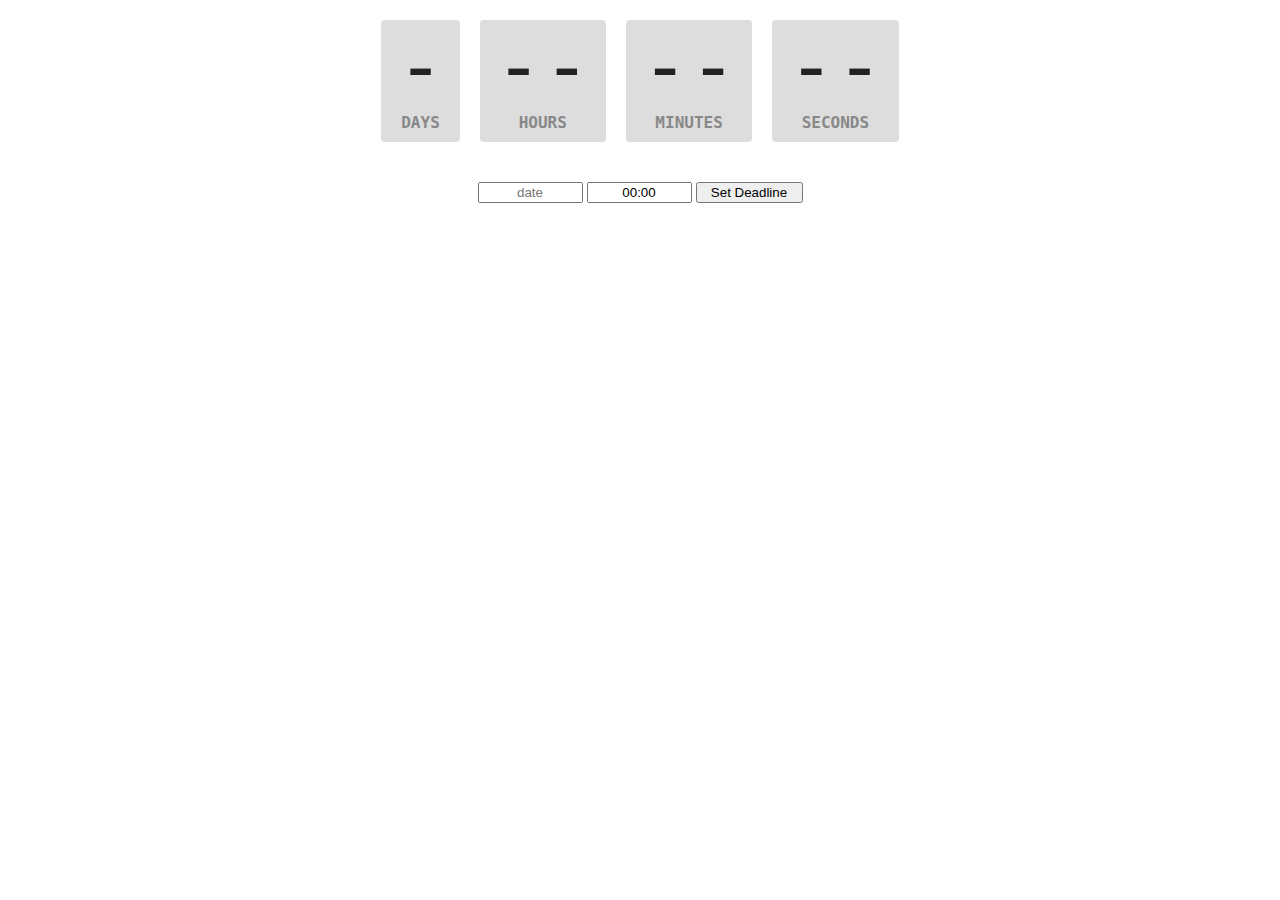
<file: index.html>
<!DOCTYPE html>
<html lang="en">
  <head>
    <meta charset="UTF-8" />
    <meta http-equiv="X-UA-Compatible" content="IE=edge" />
    <meta name="viewport" content="width=device-width, initial-scale=1.0" />
    <title>Temp</title>
    <link rel="stylesheet" href="./css/style.css" />
    <link
      rel="stylesheet"
      href="./js/jquery-ui-1.13.0.custom/jquery-ui.min.css"
    />
    <link rel="stylesheet" href="./css/jquery.timepicker.min.css" />
    <script src="./js/jquery-3.6.0.min.js"></script>
    <script src="./js/jquery-ui-1.13.0.custom/jquery-ui.min.js"></script>
    <script src="./js/jquery.timepicker.min.js"></script>
    <script defer type="module" src="./main.js"></script>
  </head>
  <body>
    <div class="container">
      <div class="timer" id="timer-1">
        <div class="field">
          <span class="value" data-value="days">-</span>
          <span class="label">Days</span>
        </div>

        <div class="field">
          <span class="value" data-value="hours">--</span>
          <span class="label">Hours</span>
        </div>

        <div class="field">
          <span class="value" data-value="mins">--</span>
          <span class="label">Minutes</span>
        </div>

        <div class="field">
          <span class="value" data-value="secs">--</span>
          <span class="label">Seconds</span>
        </div>
      </div>

      <div class="form-container">
        <form id="datetimepicker">
          <input
            type="text"
            id="datepicker"
            name="deadline"
            size="10"
            autocomplete="off"
            readonly
            placeholder="date"
          />
          <input
            type="text"
            id="timepicker"
            name="deadline"
            size="10"
            autocomplete="off"
            readonly
          />
          <input type="submit" id="setDeadlineBtn" value="Set Deadline" />
        </form>
      </div>
    </div>
  </body>
</html>
</file>
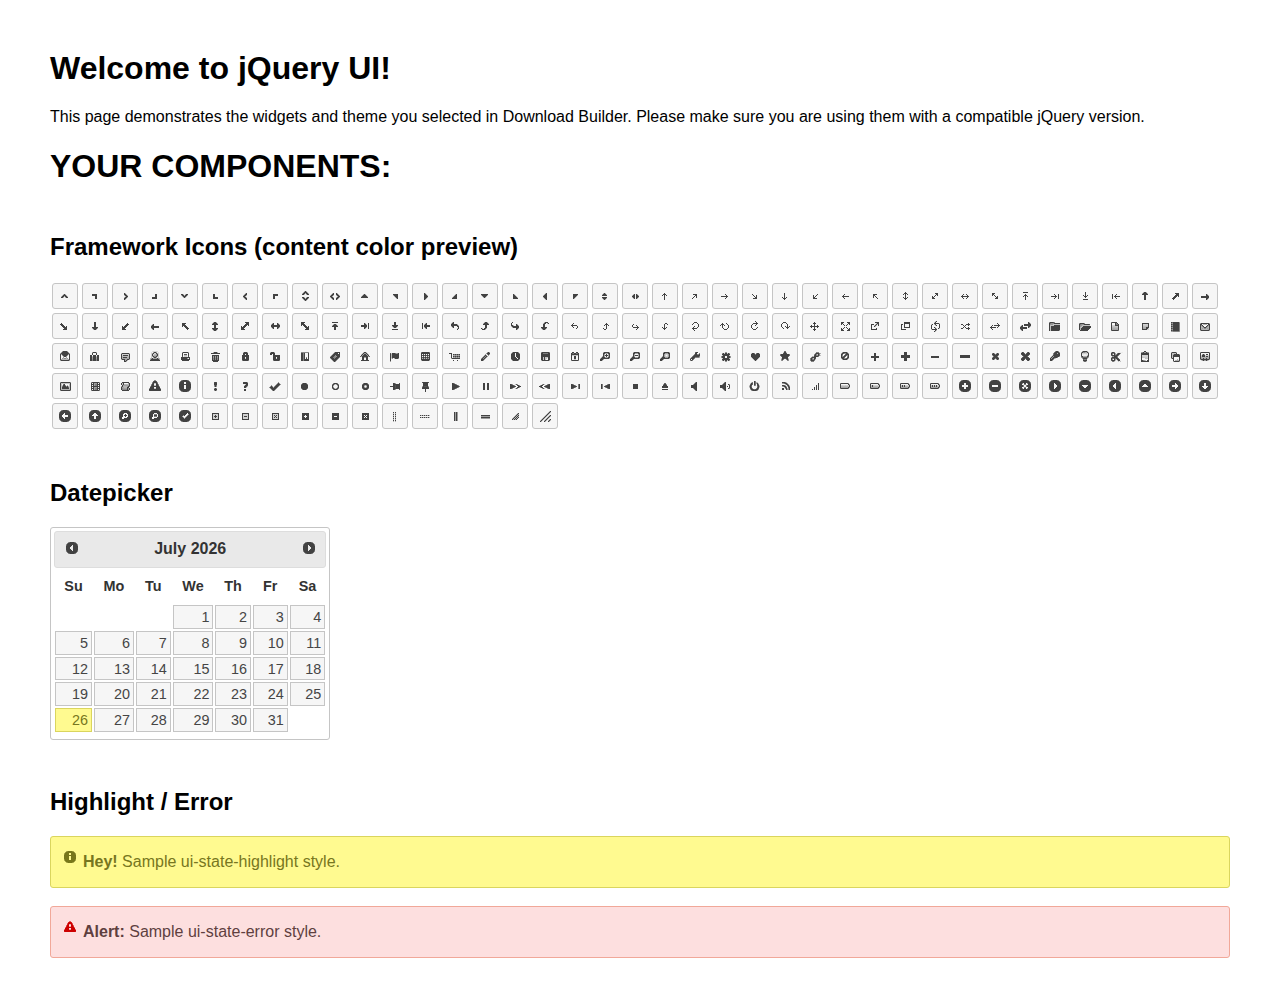
<file: js/jquery-ui-1.13.0.custom/index.html>
<!doctype html>
<html lang="us">
<head>
	<meta charset="utf-8">
	<title>jQuery UI Example Page</title>
	<link href="jquery-ui.css" rel="stylesheet">
	<style>
	body{
		font-family: "Trebuchet MS", sans-serif;
		margin: 50px;
	}
	.demoHeaders {
		margin-top: 2em;
	}
	#dialog-link {
		padding: .4em 1em .4em 20px;
		text-decoration: none;
		position: relative;
	}
	#dialog-link span.ui-icon {
		margin: 0 5px 0 0;
		position: absolute;
		left: .2em;
		top: 50%;
		margin-top: -8px;
	}
	#icons {
		margin: 0;
		padding: 0;
	}
	#icons li {
		margin: 2px;
		position: relative;
		padding: 4px 0;
		cursor: pointer;
		float: left;
		list-style: none;
	}
	#icons span.ui-icon {
		float: left;
		margin: 0 4px;
	}
	.fakewindowcontain .ui-widget-overlay {
		position: absolute;
	}
	select {
		width: 200px;
	}
	</style>
</head>
<body>

<h1>Welcome to jQuery UI!</h1>

<div class="ui-widget">
	<p>This page demonstrates the widgets and theme you selected in Download Builder. Please make sure you are using them with a compatible jQuery version.</p>
</div>

<h1>YOUR COMPONENTS:</h1>









<h2 class="demoHeaders">Framework Icons (content color preview)</h2>
<ul id="icons" class="ui-widget ui-helper-clearfix">
	<li class="ui-state-default ui-corner-all" title=".ui-icon-caret-1-n"><span class="ui-icon ui-icon-caret-1-n"></span></li>
	<li class="ui-state-default ui-corner-all" title=".ui-icon-caret-1-ne"><span class="ui-icon ui-icon-caret-1-ne"></span></li>
	<li class="ui-state-default ui-corner-all" title=".ui-icon-caret-1-e"><span class="ui-icon ui-icon-caret-1-e"></span></li>
	<li class="ui-state-default ui-corner-all" title=".ui-icon-caret-1-se"><span class="ui-icon ui-icon-caret-1-se"></span></li>
	<li class="ui-state-default ui-corner-all" title=".ui-icon-caret-1-s"><span class="ui-icon ui-icon-caret-1-s"></span></li>
	<li class="ui-state-default ui-corner-all" title=".ui-icon-caret-1-sw"><span class="ui-icon ui-icon-caret-1-sw"></span></li>
	<li class="ui-state-default ui-corner-all" title=".ui-icon-caret-1-w"><span class="ui-icon ui-icon-caret-1-w"></span></li>
	<li class="ui-state-default ui-corner-all" title=".ui-icon-caret-1-nw"><span class="ui-icon ui-icon-caret-1-nw"></span></li>
	<li class="ui-state-default ui-corner-all" title=".ui-icon-caret-2-n-s"><span class="ui-icon ui-icon-caret-2-n-s"></span></li>
	<li class="ui-state-default ui-corner-all" title=".ui-icon-caret-2-e-w"><span class="ui-icon ui-icon-caret-2-e-w"></span></li>
	<li class="ui-state-default ui-corner-all" title=".ui-icon-triangle-1-n"><span class="ui-icon ui-icon-triangle-1-n"></span></li>
	<li class="ui-state-default ui-corner-all" title=".ui-icon-triangle-1-ne"><span class="ui-icon ui-icon-triangle-1-ne"></span></li>
	<li class="ui-state-default ui-corner-all" title=".ui-icon-triangle-1-e"><span class="ui-icon ui-icon-triangle-1-e"></span></li>
	<li class="ui-state-default ui-corner-all" title=".ui-icon-triangle-1-se"><span class="ui-icon ui-icon-triangle-1-se"></span></li>
	<li class="ui-state-default ui-corner-all" title=".ui-icon-triangle-1-s"><span class="ui-icon ui-icon-triangle-1-s"></span></li>
	<li class="ui-state-default ui-corner-all" title=".ui-icon-triangle-1-sw"><span class="ui-icon ui-icon-triangle-1-sw"></span></li>
	<li class="ui-state-default ui-corner-all" title=".ui-icon-triangle-1-w"><span class="ui-icon ui-icon-triangle-1-w"></span></li>
	<li class="ui-state-default ui-corner-all" title=".ui-icon-triangle-1-nw"><span class="ui-icon ui-icon-triangle-1-nw"></span></li>
	<li class="ui-state-default ui-corner-all" title=".ui-icon-triangle-2-n-s"><span class="ui-icon ui-icon-triangle-2-n-s"></span></li>
	<li class="ui-state-default ui-corner-all" title=".ui-icon-triangle-2-e-w"><span class="ui-icon ui-icon-triangle-2-e-w"></span></li>
	<li class="ui-state-default ui-corner-all" title=".ui-icon-arrow-1-n"><span class="ui-icon ui-icon-arrow-1-n"></span></li>
	<li class="ui-state-default ui-corner-all" title=".ui-icon-arrow-1-ne"><span class="ui-icon ui-icon-arrow-1-ne"></span></li>
	<li class="ui-state-default ui-corner-all" title=".ui-icon-arrow-1-e"><span class="ui-icon ui-icon-arrow-1-e"></span></li>
	<li class="ui-state-default ui-corner-all" title=".ui-icon-arrow-1-se"><span class="ui-icon ui-icon-arrow-1-se"></span></li>
	<li class="ui-state-default ui-corner-all" title=".ui-icon-arrow-1-s"><span class="ui-icon ui-icon-arrow-1-s"></span></li>
	<li class="ui-state-default ui-corner-all" title=".ui-icon-arrow-1-sw"><span class="ui-icon ui-icon-arrow-1-sw"></span></li>
	<li class="ui-state-default ui-corner-all" title=".ui-icon-arrow-1-w"><span class="ui-icon ui-icon-arrow-1-w"></span></li>
	<li class="ui-state-default ui-corner-all" title=".ui-icon-arrow-1-nw"><span class="ui-icon ui-icon-arrow-1-nw"></span></li>
	<li class="ui-state-default ui-corner-all" title=".ui-icon-arrow-2-n-s"><span class="ui-icon ui-icon-arrow-2-n-s"></span></li>
	<li class="ui-state-default ui-corner-all" title=".ui-icon-arrow-2-ne-sw"><span class="ui-icon ui-icon-arrow-2-ne-sw"></span></li>
	<li class="ui-state-default ui-corner-all" title=".ui-icon-arrow-2-e-w"><span class="ui-icon ui-icon-arrow-2-e-w"></span></li>
	<li class="ui-state-default ui-corner-all" title=".ui-icon-arrow-2-se-nw"><span class="ui-icon ui-icon-arrow-2-se-nw"></span></li>
	<li class="ui-state-default ui-corner-all" title=".ui-icon-arrowstop-1-n"><span class="ui-icon ui-icon-arrowstop-1-n"></span></li>
	<li class="ui-state-default ui-corner-all" title=".ui-icon-arrowstop-1-e"><span class="ui-icon ui-icon-arrowstop-1-e"></span></li>
	<li class="ui-state-default ui-corner-all" title=".ui-icon-arrowstop-1-s"><span class="ui-icon ui-icon-arrowstop-1-s"></span></li>
	<li class="ui-state-default ui-corner-all" title=".ui-icon-arrowstop-1-w"><span class="ui-icon ui-icon-arrowstop-1-w"></span></li>
	<li class="ui-state-default ui-corner-all" title=".ui-icon-arrowthick-1-n"><span class="ui-icon ui-icon-arrowthick-1-n"></span></li>
	<li class="ui-state-default ui-corner-all" title=".ui-icon-arrowthick-1-ne"><span class="ui-icon ui-icon-arrowthick-1-ne"></span></li>
	<li class="ui-state-default ui-corner-all" title=".ui-icon-arrowthick-1-e"><span class="ui-icon ui-icon-arrowthick-1-e"></span></li>
	<li class="ui-state-default ui-corner-all" title=".ui-icon-arrowthick-1-se"><span class="ui-icon ui-icon-arrowthick-1-se"></span></li>
	<li class="ui-state-default ui-corner-all" title=".ui-icon-arrowthick-1-s"><span class="ui-icon ui-icon-arrowthick-1-s"></span></li>
	<li class="ui-state-default ui-corner-all" title=".ui-icon-arrowthick-1-sw"><span class="ui-icon ui-icon-arrowthick-1-sw"></span></li>
	<li class="ui-state-default ui-corner-all" title=".ui-icon-arrowthick-1-w"><span class="ui-icon ui-icon-arrowthick-1-w"></span></li>
	<li class="ui-state-default ui-corner-all" title=".ui-icon-arrowthick-1-nw"><span class="ui-icon ui-icon-arrowthick-1-nw"></span></li>
	<li class="ui-state-default ui-corner-all" title=".ui-icon-arrowthick-2-n-s"><span class="ui-icon ui-icon-arrowthick-2-n-s"></span></li>
	<li class="ui-state-default ui-corner-all" title=".ui-icon-arrowthick-2-ne-sw"><span class="ui-icon ui-icon-arrowthick-2-ne-sw"></span></li>
	<li class="ui-state-default ui-corner-all" title=".ui-icon-arrowthick-2-e-w"><span class="ui-icon ui-icon-arrowthick-2-e-w"></span></li>
	<li class="ui-state-default ui-corner-all" title=".ui-icon-arrowthick-2-se-nw"><span class="ui-icon ui-icon-arrowthick-2-se-nw"></span></li>
	<li class="ui-state-default ui-corner-all" title=".ui-icon-arrowthickstop-1-n"><span class="ui-icon ui-icon-arrowthickstop-1-n"></span></li>
	<li class="ui-state-default ui-corner-all" title=".ui-icon-arrowthickstop-1-e"><span class="ui-icon ui-icon-arrowthickstop-1-e"></span></li>
	<li class="ui-state-default ui-corner-all" title=".ui-icon-arrowthickstop-1-s"><span class="ui-icon ui-icon-arrowthickstop-1-s"></span></li>
	<li class="ui-state-default ui-corner-all" title=".ui-icon-arrowthickstop-1-w"><span class="ui-icon ui-icon-arrowthickstop-1-w"></span></li>
	<li class="ui-state-default ui-corner-all" title=".ui-icon-arrowreturnthick-1-w"><span class="ui-icon ui-icon-arrowreturnthick-1-w"></span></li>
	<li class="ui-state-default ui-corner-all" title=".ui-icon-arrowreturnthick-1-n"><span class="ui-icon ui-icon-arrowreturnthick-1-n"></span></li>
	<li class="ui-state-default ui-corner-all" title=".ui-icon-arrowreturnthick-1-e"><span class="ui-icon ui-icon-arrowreturnthick-1-e"></span></li>
	<li class="ui-state-default ui-corner-all" title=".ui-icon-arrowreturnthick-1-s"><span class="ui-icon ui-icon-arrowreturnthick-1-s"></span></li>
	<li class="ui-state-default ui-corner-all" title=".ui-icon-arrowreturn-1-w"><span class="ui-icon ui-icon-arrowreturn-1-w"></span></li>
	<li class="ui-state-default ui-corner-all" title=".ui-icon-arrowreturn-1-n"><span class="ui-icon ui-icon-arrowreturn-1-n"></span></li>
	<li class="ui-state-default ui-corner-all" title=".ui-icon-arrowreturn-1-e"><span class="ui-icon ui-icon-arrowreturn-1-e"></span></li>
	<li class="ui-state-default ui-corner-all" title=".ui-icon-arrowreturn-1-s"><span class="ui-icon ui-icon-arrowreturn-1-s"></span></li>
	<li class="ui-state-default ui-corner-all" title=".ui-icon-arrowrefresh-1-w"><span class="ui-icon ui-icon-arrowrefresh-1-w"></span></li>
	<li class="ui-state-default ui-corner-all" title=".ui-icon-arrowrefresh-1-n"><span class="ui-icon ui-icon-arrowrefresh-1-n"></span></li>
	<li class="ui-state-default ui-corner-all" title=".ui-icon-arrowrefresh-1-e"><span class="ui-icon ui-icon-arrowrefresh-1-e"></span></li>
	<li class="ui-state-default ui-corner-all" title=".ui-icon-arrowrefresh-1-s"><span class="ui-icon ui-icon-arrowrefresh-1-s"></span></li>
	<li class="ui-state-default ui-corner-all" title=".ui-icon-arrow-4"><span class="ui-icon ui-icon-arrow-4"></span></li>
	<li class="ui-state-default ui-corner-all" title=".ui-icon-arrow-4-diag"><span class="ui-icon ui-icon-arrow-4-diag"></span></li>
	<li class="ui-state-default ui-corner-all" title=".ui-icon-extlink"><span class="ui-icon ui-icon-extlink"></span></li>
	<li class="ui-state-default ui-corner-all" title=".ui-icon-newwin"><span class="ui-icon ui-icon-newwin"></span></li>
	<li class="ui-state-default ui-corner-all" title=".ui-icon-refresh"><span class="ui-icon ui-icon-refresh"></span></li>
	<li class="ui-state-default ui-corner-all" title=".ui-icon-shuffle"><span class="ui-icon ui-icon-shuffle"></span></li>
	<li class="ui-state-default ui-corner-all" title=".ui-icon-transfer-e-w"><span class="ui-icon ui-icon-transfer-e-w"></span></li>
	<li class="ui-state-default ui-corner-all" title=".ui-icon-transferthick-e-w"><span class="ui-icon ui-icon-transferthick-e-w"></span></li>
	<li class="ui-state-default ui-corner-all" title=".ui-icon-folder-collapsed"><span class="ui-icon ui-icon-folder-collapsed"></span></li>
	<li class="ui-state-default ui-corner-all" title=".ui-icon-folder-open"><span class="ui-icon ui-icon-folder-open"></span></li>
	<li class="ui-state-default ui-corner-all" title=".ui-icon-document"><span class="ui-icon ui-icon-document"></span></li>
	<li class="ui-state-default ui-corner-all" title=".ui-icon-document-b"><span class="ui-icon ui-icon-document-b"></span></li>
	<li class="ui-state-default ui-corner-all" title=".ui-icon-note"><span class="ui-icon ui-icon-note"></span></li>
	<li class="ui-state-default ui-corner-all" title=".ui-icon-mail-closed"><span class="ui-icon ui-icon-mail-closed"></span></li>
	<li class="ui-state-default ui-corner-all" title=".ui-icon-mail-open"><span class="ui-icon ui-icon-mail-open"></span></li>
	<li class="ui-state-default ui-corner-all" title=".ui-icon-suitcase"><span class="ui-icon ui-icon-suitcase"></span></li>
	<li class="ui-state-default ui-corner-all" title=".ui-icon-comment"><span class="ui-icon ui-icon-comment"></span></li>
	<li class="ui-state-default ui-corner-all" title=".ui-icon-person"><span class="ui-icon ui-icon-person"></span></li>
	<li class="ui-state-default ui-corner-all" title=".ui-icon-print"><span class="ui-icon ui-icon-print"></span></li>
	<li class="ui-state-default ui-corner-all" title=".ui-icon-trash"><span class="ui-icon ui-icon-trash"></span></li>
	<li class="ui-state-default ui-corner-all" title=".ui-icon-locked"><span class="ui-icon ui-icon-locked"></span></li>
	<li class="ui-state-default ui-corner-all" title=".ui-icon-unlocked"><span class="ui-icon ui-icon-unlocked"></span></li>
	<li class="ui-state-default ui-corner-all" title=".ui-icon-bookmark"><span class="ui-icon ui-icon-bookmark"></span></li>
	<li class="ui-state-default ui-corner-all" title=".ui-icon-tag"><span class="ui-icon ui-icon-tag"></span></li>
	<li class="ui-state-default ui-corner-all" title=".ui-icon-home"><span class="ui-icon ui-icon-home"></span></li>
	<li class="ui-state-default ui-corner-all" title=".ui-icon-flag"><span class="ui-icon ui-icon-flag"></span></li>
	<li class="ui-state-default ui-corner-all" title=".ui-icon-calculator"><span class="ui-icon ui-icon-calculator"></span></li>
	<li class="ui-state-default ui-corner-all" title=".ui-icon-cart"><span class="ui-icon ui-icon-cart"></span></li>
	<li class="ui-state-default ui-corner-all" title=".ui-icon-pencil"><span class="ui-icon ui-icon-pencil"></span></li>
	<li class="ui-state-default ui-corner-all" title=".ui-icon-clock"><span class="ui-icon ui-icon-clock"></span></li>
	<li class="ui-state-default ui-corner-all" title=".ui-icon-disk"><span class="ui-icon ui-icon-disk"></span></li>
	<li class="ui-state-default ui-corner-all" title=".ui-icon-calendar"><span class="ui-icon ui-icon-calendar"></span></li>
	<li class="ui-state-default ui-corner-all" title=".ui-icon-zoomin"><span class="ui-icon ui-icon-zoomin"></span></li>
	<li class="ui-state-default ui-corner-all" title=".ui-icon-zoomout"><span class="ui-icon ui-icon-zoomout"></span></li>
	<li class="ui-state-default ui-corner-all" title=".ui-icon-search"><span class="ui-icon ui-icon-search"></span></li>
	<li class="ui-state-default ui-corner-all" title=".ui-icon-wrench"><span class="ui-icon ui-icon-wrench"></span></li>
	<li class="ui-state-default ui-corner-all" title=".ui-icon-gear"><span class="ui-icon ui-icon-gear"></span></li>
	<li class="ui-state-default ui-corner-all" title=".ui-icon-heart"><span class="ui-icon ui-icon-heart"></span></li>
	<li class="ui-state-default ui-corner-all" title=".ui-icon-star"><span class="ui-icon ui-icon-star"></span></li>
	<li class="ui-state-default ui-corner-all" title=".ui-icon-link"><span class="ui-icon ui-icon-link"></span></li>
	<li class="ui-state-default ui-corner-all" title=".ui-icon-cancel"><span class="ui-icon ui-icon-cancel"></span></li>
	<li class="ui-state-default ui-corner-all" title=".ui-icon-plus"><span class="ui-icon ui-icon-plus"></span></li>
	<li class="ui-state-default ui-corner-all" title=".ui-icon-plusthick"><span class="ui-icon ui-icon-plusthick"></span></li>
	<li class="ui-state-default ui-corner-all" title=".ui-icon-minus"><span class="ui-icon ui-icon-minus"></span></li>
	<li class="ui-state-default ui-corner-all" title=".ui-icon-minusthick"><span class="ui-icon ui-icon-minusthick"></span></li>
	<li class="ui-state-default ui-corner-all" title=".ui-icon-close"><span class="ui-icon ui-icon-close"></span></li>
	<li class="ui-state-default ui-corner-all" title=".ui-icon-closethick"><span class="ui-icon ui-icon-closethick"></span></li>
	<li class="ui-state-default ui-corner-all" title=".ui-icon-key"><span class="ui-icon ui-icon-key"></span></li>
	<li class="ui-state-default ui-corner-all" title=".ui-icon-lightbulb"><span class="ui-icon ui-icon-lightbulb"></span></li>
	<li class="ui-state-default ui-corner-all" title=".ui-icon-scissors"><span class="ui-icon ui-icon-scissors"></span></li>
	<li class="ui-state-default ui-corner-all" title=".ui-icon-clipboard"><span class="ui-icon ui-icon-clipboard"></span></li>
	<li class="ui-state-default ui-corner-all" title=".ui-icon-copy"><span class="ui-icon ui-icon-copy"></span></li>
	<li class="ui-state-default ui-corner-all" title=".ui-icon-contact"><span class="ui-icon ui-icon-contact"></span></li>
	<li class="ui-state-default ui-corner-all" title=".ui-icon-image"><span class="ui-icon ui-icon-image"></span></li>
	<li class="ui-state-default ui-corner-all" title=".ui-icon-video"><span class="ui-icon ui-icon-video"></span></li>
	<li class="ui-state-default ui-corner-all" title=".ui-icon-script"><span class="ui-icon ui-icon-script"></span></li>
	<li class="ui-state-default ui-corner-all" title=".ui-icon-alert"><span class="ui-icon ui-icon-alert"></span></li>
	<li class="ui-state-default ui-corner-all" title=".ui-icon-info"><span class="ui-icon ui-icon-info"></span></li>
	<li class="ui-state-default ui-corner-all" title=".ui-icon-notice"><span class="ui-icon ui-icon-notice"></span></li>
	<li class="ui-state-default ui-corner-all" title=".ui-icon-help"><span class="ui-icon ui-icon-help"></span></li>
	<li class="ui-state-default ui-corner-all" title=".ui-icon-check"><span class="ui-icon ui-icon-check"></span></li>
	<li class="ui-state-default ui-corner-all" title=".ui-icon-bullet"><span class="ui-icon ui-icon-bullet"></span></li>
	<li class="ui-state-default ui-corner-all" title=".ui-icon-radio-off"><span class="ui-icon ui-icon-radio-off"></span></li>
	<li class="ui-state-default ui-corner-all" title=".ui-icon-radio-on"><span class="ui-icon ui-icon-radio-on"></span></li>
	<li class="ui-state-default ui-corner-all" title=".ui-icon-pin-w"><span class="ui-icon ui-icon-pin-w"></span></li>
	<li class="ui-state-default ui-corner-all" title=".ui-icon-pin-s"><span class="ui-icon ui-icon-pin-s"></span></li>
	<li class="ui-state-default ui-corner-all" title=".ui-icon-play"><span class="ui-icon ui-icon-play"></span></li>
	<li class="ui-state-default ui-corner-all" title=".ui-icon-pause"><span class="ui-icon ui-icon-pause"></span></li>
	<li class="ui-state-default ui-corner-all" title=".ui-icon-seek-next"><span class="ui-icon ui-icon-seek-next"></span></li>
	<li class="ui-state-default ui-corner-all" title=".ui-icon-seek-prev"><span class="ui-icon ui-icon-seek-prev"></span></li>
	<li class="ui-state-default ui-corner-all" title=".ui-icon-seek-end"><span class="ui-icon ui-icon-seek-end"></span></li>
	<li class="ui-state-default ui-corner-all" title=".ui-icon-seek-first"><span class="ui-icon ui-icon-seek-first"></span></li>
	<li class="ui-state-default ui-corner-all" title=".ui-icon-stop"><span class="ui-icon ui-icon-stop"></span></li>
	<li class="ui-state-default ui-corner-all" title=".ui-icon-eject"><span class="ui-icon ui-icon-eject"></span></li>
	<li class="ui-state-default ui-corner-all" title=".ui-icon-volume-off"><span class="ui-icon ui-icon-volume-off"></span></li>
	<li class="ui-state-default ui-corner-all" title=".ui-icon-volume-on"><span class="ui-icon ui-icon-volume-on"></span></li>
	<li class="ui-state-default ui-corner-all" title=".ui-icon-power"><span class="ui-icon ui-icon-power"></span></li>
	<li class="ui-state-default ui-corner-all" title=".ui-icon-signal-diag"><span class="ui-icon ui-icon-signal-diag"></span></li>
	<li class="ui-state-default ui-corner-all" title=".ui-icon-signal"><span class="ui-icon ui-icon-signal"></span></li>
	<li class="ui-state-default ui-corner-all" title=".ui-icon-battery-0"><span class="ui-icon ui-icon-battery-0"></span></li>
	<li class="ui-state-default ui-corner-all" title=".ui-icon-battery-1"><span class="ui-icon ui-icon-battery-1"></span></li>
	<li class="ui-state-default ui-corner-all" title=".ui-icon-battery-2"><span class="ui-icon ui-icon-battery-2"></span></li>
	<li class="ui-state-default ui-corner-all" title=".ui-icon-battery-3"><span class="ui-icon ui-icon-battery-3"></span></li>
	<li class="ui-state-default ui-corner-all" title=".ui-icon-circle-plus"><span class="ui-icon ui-icon-circle-plus"></span></li>
	<li class="ui-state-default ui-corner-all" title=".ui-icon-circle-minus"><span class="ui-icon ui-icon-circle-minus"></span></li>
	<li class="ui-state-default ui-corner-all" title=".ui-icon-circle-close"><span class="ui-icon ui-icon-circle-close"></span></li>
	<li class="ui-state-default ui-corner-all" title=".ui-icon-circle-triangle-e"><span class="ui-icon ui-icon-circle-triangle-e"></span></li>
	<li class="ui-state-default ui-corner-all" title=".ui-icon-circle-triangle-s"><span class="ui-icon ui-icon-circle-triangle-s"></span></li>
	<li class="ui-state-default ui-corner-all" title=".ui-icon-circle-triangle-w"><span class="ui-icon ui-icon-circle-triangle-w"></span></li>
	<li class="ui-state-default ui-corner-all" title=".ui-icon-circle-triangle-n"><span class="ui-icon ui-icon-circle-triangle-n"></span></li>
	<li class="ui-state-default ui-corner-all" title=".ui-icon-circle-arrow-e"><span class="ui-icon ui-icon-circle-arrow-e"></span></li>
	<li class="ui-state-default ui-corner-all" title=".ui-icon-circle-arrow-s"><span class="ui-icon ui-icon-circle-arrow-s"></span></li>
	<li class="ui-state-default ui-corner-all" title=".ui-icon-circle-arrow-w"><span class="ui-icon ui-icon-circle-arrow-w"></span></li>
	<li class="ui-state-default ui-corner-all" title=".ui-icon-circle-arrow-n"><span class="ui-icon ui-icon-circle-arrow-n"></span></li>
	<li class="ui-state-default ui-corner-all" title=".ui-icon-circle-zoomin"><span class="ui-icon ui-icon-circle-zoomin"></span></li>
	<li class="ui-state-default ui-corner-all" title=".ui-icon-circle-zoomout"><span class="ui-icon ui-icon-circle-zoomout"></span></li>
	<li class="ui-state-default ui-corner-all" title=".ui-icon-circle-check"><span class="ui-icon ui-icon-circle-check"></span></li>
	<li class="ui-state-default ui-corner-all" title=".ui-icon-circlesmall-plus"><span class="ui-icon ui-icon-circlesmall-plus"></span></li>
	<li class="ui-state-default ui-corner-all" title=".ui-icon-circlesmall-minus"><span class="ui-icon ui-icon-circlesmall-minus"></span></li>
	<li class="ui-state-default ui-corner-all" title=".ui-icon-circlesmall-close"><span class="ui-icon ui-icon-circlesmall-close"></span></li>
	<li class="ui-state-default ui-corner-all" title=".ui-icon-squaresmall-plus"><span class="ui-icon ui-icon-squaresmall-plus"></span></li>
	<li class="ui-state-default ui-corner-all" title=".ui-icon-squaresmall-minus"><span class="ui-icon ui-icon-squaresmall-minus"></span></li>
	<li class="ui-state-default ui-corner-all" title=".ui-icon-squaresmall-close"><span class="ui-icon ui-icon-squaresmall-close"></span></li>
	<li class="ui-state-default ui-corner-all" title=".ui-icon-grip-dotted-vertical"><span class="ui-icon ui-icon-grip-dotted-vertical"></span></li>
	<li class="ui-state-default ui-corner-all" title=".ui-icon-grip-dotted-horizontal"><span class="ui-icon ui-icon-grip-dotted-horizontal"></span></li>
	<li class="ui-state-default ui-corner-all" title=".ui-icon-grip-solid-vertical"><span class="ui-icon ui-icon-grip-solid-vertical"></span></li>
	<li class="ui-state-default ui-corner-all" title=".ui-icon-grip-solid-horizontal"><span class="ui-icon ui-icon-grip-solid-horizontal"></span></li>
	<li class="ui-state-default ui-corner-all" title=".ui-icon-gripsmall-diagonal-se"><span class="ui-icon ui-icon-gripsmall-diagonal-se"></span></li>
	<li class="ui-state-default ui-corner-all" title=".ui-icon-grip-diagonal-se"><span class="ui-icon ui-icon-grip-diagonal-se"></span></li>
</ul>


<!-- Datepicker -->
<h2 class="demoHeaders">Datepicker</h2>
<div id="datepicker"></div>






<!-- Highlight / Error -->
<h2 class="demoHeaders">Highlight / Error</h2>
<div class="ui-widget">
	<div class="ui-state-highlight ui-corner-all" style="margin-top: 20px; padding: 0 .7em;">
		<p><span class="ui-icon ui-icon-info" style="float: left; margin-right: .3em;"></span>
		<strong>Hey!</strong> Sample ui-state-highlight style.</p>
	</div>
</div>
<br>
<div class="ui-widget">
	<div class="ui-state-error ui-corner-all" style="padding: 0 .7em;">
		<p><span class="ui-icon ui-icon-alert" style="float: left; margin-right: .3em;"></span>
		<strong>Alert:</strong> Sample ui-state-error style.</p>
	</div>
</div>

<script src="external/jquery/jquery.js"></script>
<script src="jquery-ui.js"></script>
<script>







$( "#datepicker" ).datepicker({
	inline: true
});







// Hover states on the static widgets
$( "#dialog-link, #icons li" ).hover(
	function() {
		$( this ).addClass( "ui-state-hover" );
	},
	function() {
		$( this ).removeClass( "ui-state-hover" );
	}
);
</script>
</body>
</html>
</file>
<file: css/style.css>
/* :root {
  --background-primary: #f8f5eb;
  --background-footer-primary: #1e1e31;
  --background-footer-secondary: #292839;
  --text-primary: #2f3149;
  --text-secondary: #b3b3b3;
  --text-footer: #f8f5eb;
  --text-hover-and-contrast: #eb2227;
  --form-footer: #4b4b5a;
  --yellow-on-dark: #ecaa39;
  --blue-on-dark: #2ebec7;
} */

html {
  box-sizing: border-box;
}

*,
*::before,
*::after {
  box-sizing: inherit;
  outline: none;
}

body {
  margin: 0;
  display: flex;
  justify-content: center;
}

img {
  display: block; /* margin-bottom disappears */
  max-width: 100%; /* width isn't larger then parent */
  height: auto; /* correct scaling */
}

.list {
  margin: 0;
  padding: 0;
}

.container {
  display: flex;
  flex-direction: column;
  text-align: center;
}

.form-container {
  margin-top: 40px;
}

.timer {
  margin-top: 20px;
  font-family: 'Roboto Mono', monospace;
  text-align: center;
  display: flex;
}

.field {
  padding: 0 15px 10px;
  display: flex;
  flex-direction: column;
  background-color: #ddd;
  border-radius: 4px;
}

.value {
  font-size: 80px;
  color: #212121;
}
.field:not(:last-child) {
  margin-right: 20px;
}

.label {
  text-transform: uppercase;
  font-size: 16px;
  font-weight: bold;
  color: #888888;
}

@media screen and (max-width: 480px) {
  .value {
    font-size: 40px;
  }
  .field {
    padding: 0 7px 5px;
    border-radius: 2px;
  }
  .field:not(:last-child) {
    margin-right: 10px;
  }
  .label {
    font-size: 11px;
  }
}

#datepicker, #timepicker {
  text-align: center;
}

#setDeadlineBtn {
  width: 107px;
}
</file>
